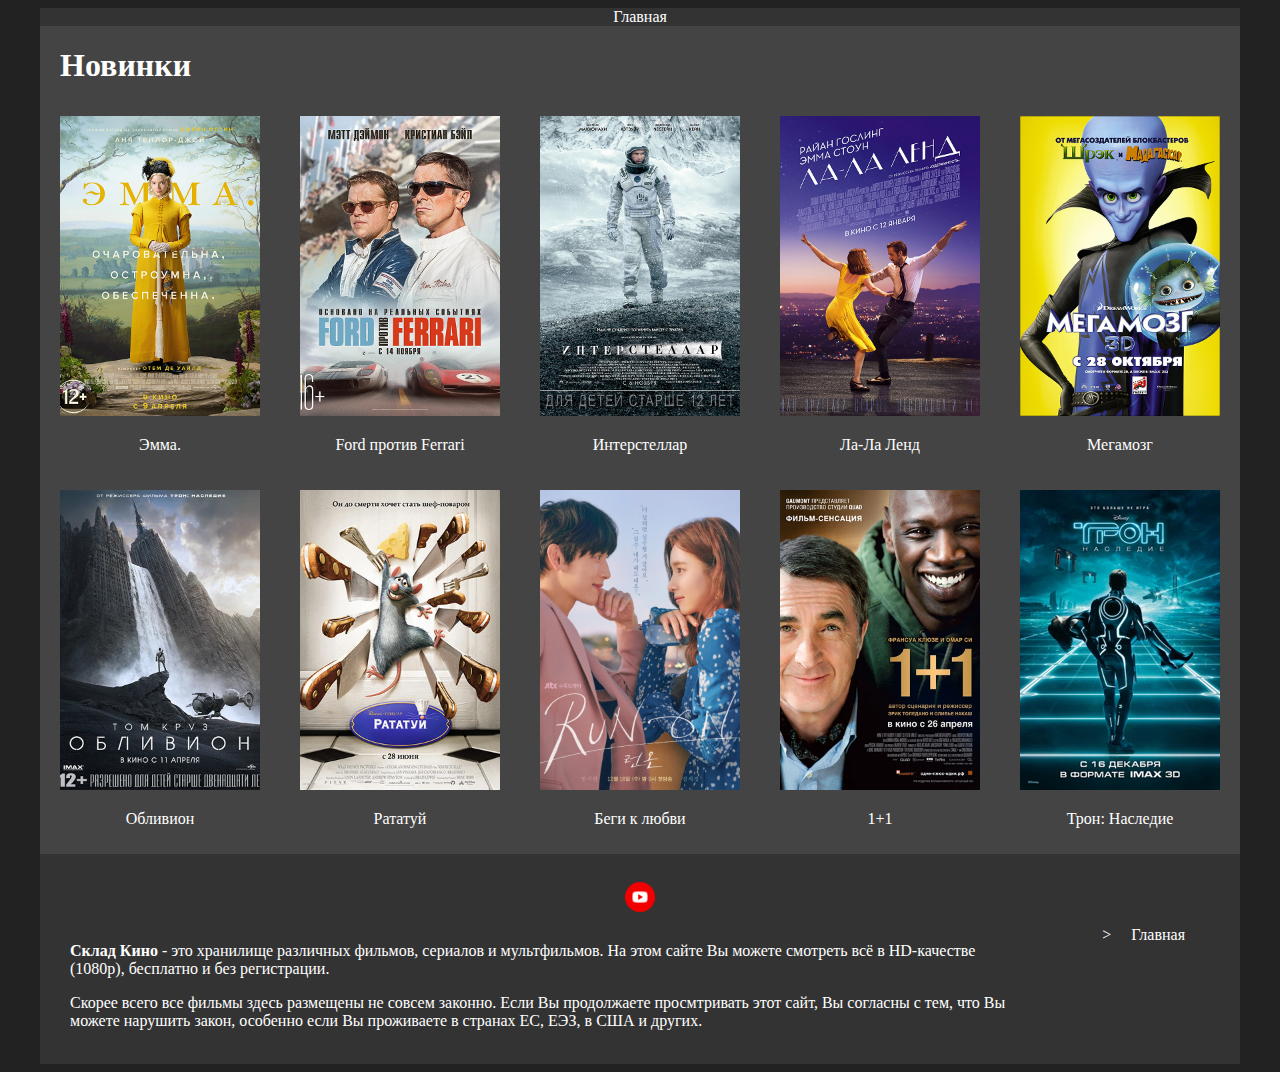
<file: index.html>
<!DOCTYPE html>
<html lang="ru">
    <head>
        <meta charset="UTF-8">
        <link href="styles.css" rel="stylesheet">
        <title>Склад Кино | Новинки</title>
    </head>
    <body>
        <div class="container">
            <header>
                <nav>
                    <ul>
                        <il><a href="index.html">Главная</a></il>
                    </ul>
                </nav>
            </header>
            <main>
                <h1 class="main-h1">Новинки</h1>
                <section class="listing">
                    <div class="movie">
                        <a href="movies/emma_2020.html"><img src="posters/emma_2020.png" alt="Эмма. (2020)"><br><p>Эмма.</p></a>
                    </div>
                    <div class="movie">
                        <a href="movies/ford_v_ferrari_2019.html"><img src="posters/ford_v_ferrari_2019.png" alt="Ford против Ferrari (2019)"><br><p>Ford против Ferrari</p></a>
                    </div>
                    <div class="movie">
                        <a href="movies/interstellar_2014.html"><img src="posters/interstellar_2014.png" alt="Интерстеллар (2014)"><br><p>Интерстеллар</p></a>
                    </div>
                    <div class="movie">
                        <a href="movies/la_la_land_2016.html"><img src="posters/la_la_land_2016.png" alt="Ла-Ла Ленд (2016)"><br><p>Ла-Ла Ленд</p></a>
                    </div>
                    <div class="movie">
                        <a href="cartoons/megamind_2010.html"><img src="posters/megamind_2010.png" alt="Мегамозг (2019)"><br><p>Мегамозг</p></a>
                    </div>
                    <div class="movie">
                        <a href="movies/oblivion_2013.html"><img src="posters/oblivion_2013.png" alt="Обливион (2013)"><br><p>Обливион</p></a>
                    </div>
                    <div class="movie">
                        <a href="cartoons/ratatouille_2007.html"><img src="posters/ratatouille_2007.png" alt="Рататуй (2007)"><br><p>Рататуй</p></a>
                    </div>
                    <div class="movie">
                        <a href="series/run_on_2020.html"><img src="posters/run_on_2020.png" alt="Беги к любви (2020)"><br><p>Беги к любви</p></a>
                    </div>
                    <div class="movie">
                        <a href="movies/the_intouchables_2011.html"><img src="posters/intouchables_2011.png" alt="1+1 (2011)"><br><p>1+1</p></a>
                    </div>
                    <div class="movie">
                        <a href="movies/tron_legacy_2010.html"><img src="posters/tron_legacy_2010.png" alt="Трон: Наследие (2010)"><br><p>Трон: Наследие</p></a>
                    </div>
                </section>
            </main>
            <footer>
                <br>
                <section class="icons">
                    <div class="img-icon">
                        <a href="https://www.youtube.com/watch?v=GtL1huin9EE&ab_channel=CSAAInsuranceGroup%2CaAAAInsurer">
                            <img src="icons/youtube.png">
                        </a>
                    </div>
                </section>
                <div class="sidebar-container">
                    <div class="description">
                        <p><b>Склад Кино</b> - это хранилище различных фильмов, сериалов и мультфильмов. На этом сайте Вы можете смотреть всё в HD-качестве (1080p), бесплатно и без 
                            регистрации.</p>
                            <p>Скорее всего все фильмы здесь размещены не совсем законно. Если Вы продолжаете просмтривать этот сайт, Вы согласны с тем, что Вы можете нарушить закон,
                            особенно если Вы проживаете в странах ЕС, ЕЭЗ, в США и других.
                            <!--storage of the variety of different movies, series and cartoons. 
                            Here you can watch online almost everything you'll find in HD (1080p), free and without 
                            creating an account. All files were posted here illegal. If you continue visiting this 
                            resource, you understand that there may be some laws you break. This is expecially important 
                            for EU- and USA-citizens and for citizens from some other countries too.--></p>
                    </div>
                    <div class="sidebar">
                        <nav>
                            <ul>
                                <li><a href="index.html">Главная</a></li>
                            </ul>
                        </nav>
                    </div>
                </div>
                <br>
            </footer>
        </div>
    </body>
</html>
</file>
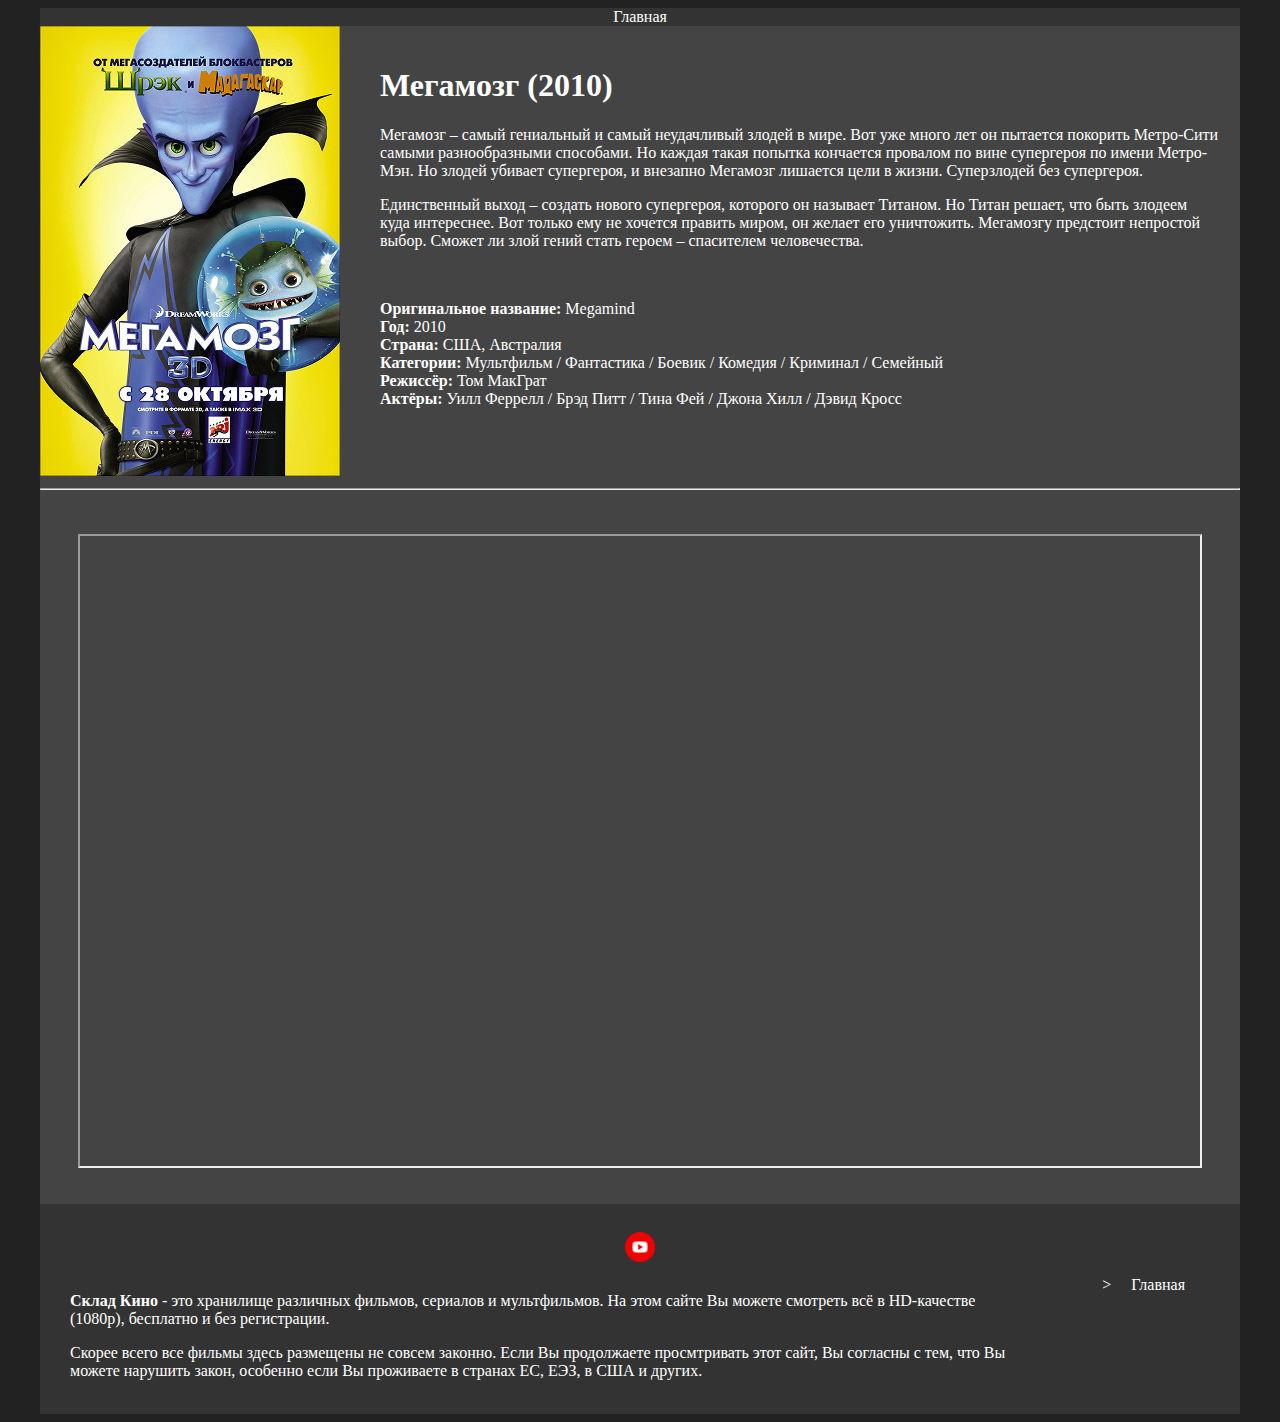
<file: cartoons/megamind_2010.html>
<!DOCTYPE html>
<html lang="ru">
    <head>
        <meta charset="UTF-8">
        <link href="../styles.css" rel="stylesheet">
        <title>Мегамозг - Смотреть онлайн</title>
    </head>
    <body>
        <div class="container">
            <header>
                <nav>
                    <ul>
                        <il><a href="../index.html">Главная</a></il>
                    </ul>
                </nav>
                </header>
            <main>
                <section class="movie-info">
                    <div class="movie-poster">
                        <img src="../posters/megamind_2010.png">
                    </div>
                    <div class="movie-text">
                        <h1>Мегамозг (2010)</h1>
                        <p>Мегамозг – самый гениальный и самый неудачливый злодей в мире. Вот уже много лет он пытается покорить Метро-Сити самыми разнообразными способами. Но каждая такая 
                            попытка кончается провалом по вине супергероя по имени Метро-Мэн. Но злодей убивает супергероя, и внезапно Мегамозг лишается цели в жизни. Суперзлодей без 
                            супергероя.</p>
                        <p>Единственный выход – создать нового супергероя, которого он называет Титаном. Но Титан решает, что быть злодеем куда интереснее. Вот только ему не хочется править 
                            миром, он желает его уничтожить. Мегамозгу предстоит непростой выбор. Сможет ли злой гений стать героем – спасителем человечества.</p>
                        <br>
                        <ul>
                            <li><b>Оригинальное название:</b> Megamind</li>
                            <li><b>Год:</b> 2010</li>
                            <li><b>Страна:</b> США, Австралия</li>
                            <li><b>Категории:</b> Мультфильм / Фантастика / Боевик / Комедия / Криминал / Семейный</li>
                            <li><b>Режиссёр:</b> Том МакГрат</li>
                            <li><b>Актёры:</b> Уилл Феррелл / Брэд Питт / Тина Фей / Джона Хилл / Дэвид Кросс</li>
                        </ul>
                    </div>
                </section>
                <hr><br><br>
                <div class="movie-player">
                    <iframe src="https://api.embess.ws/embed/movie/1939" allowfullscreen></iframe>
                </div>
                <br><br>
            </main>
            <footer>
                <br>
                <section class="icons">
                    <div class="img-icon">
                        <a href="https://www.youtube.com/watch?v=GtL1huin9EE&ab_channel=CSAAInsuranceGroup%2CaAAAInsurer">
                            <img src="../icons/youtube.png"></a>
                    </div>
                </section>
                <div class="sidebar-container">
                    <div class="description">
                        <p><b>Склад Кино</b> - это хранилище различных фильмов, сериалов и мультфильмов. На этом сайте Вы можете смотреть всё в HD-качестве (1080p), бесплатно и без 
                            регистрации.</p>
                        <p>Скорее всего все фильмы здесь размещены не совсем законно. Если Вы продолжаете просмтривать этот сайт, Вы согласны с тем, что Вы можете нарушить закон, особенно если 
                            Вы проживаете в странах ЕС, ЕЭЗ, в США и других.</p>
                    </div>
                    <div class="sidebar">
                        <nav>
                            <ul>
                                <li><a href="../index.html">Главная</a></li>
                            </ul>
                        </nav>
                    </div>
                </div>
                <br>
            </footer>
        </div>
    </body>
</html>
</file>
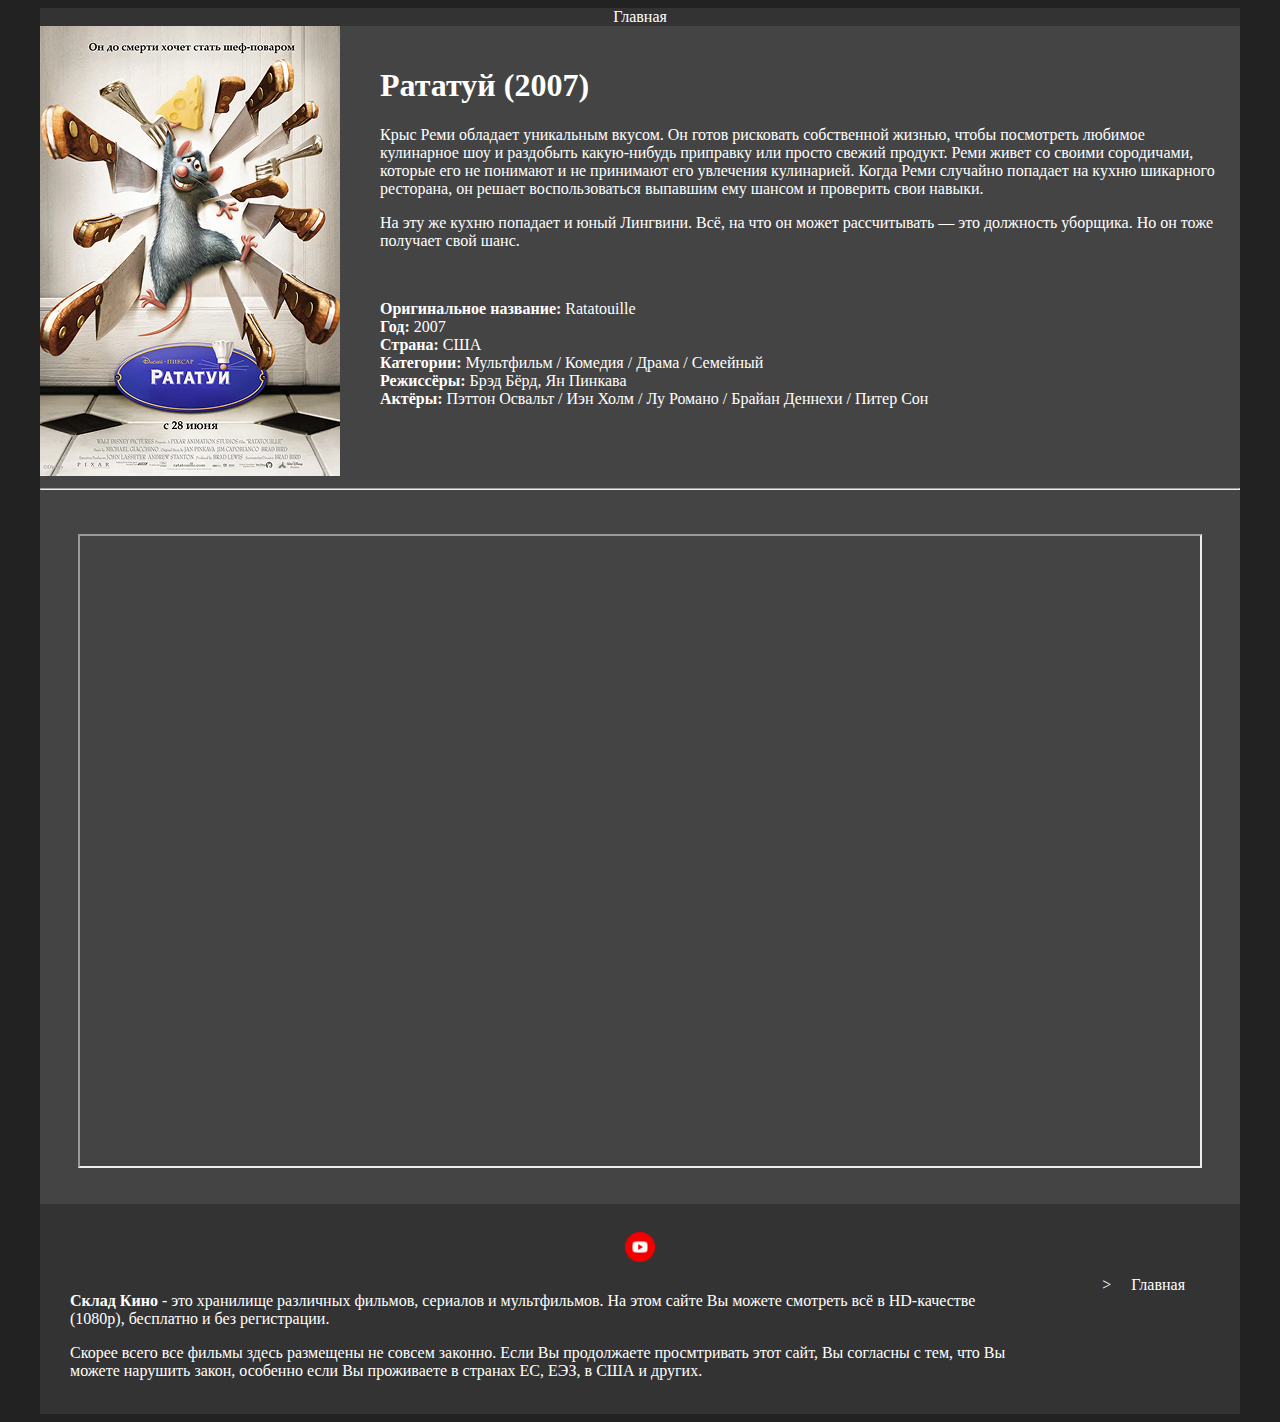
<file: cartoons/ratatouille_2007.html>
<!DOCTYPE html>
<html lang="ru">
    <head>
        <meta charset="UTF-8">
        <link href="../styles.css" rel="stylesheet">
        <title>Рататуй - Смотреть онлайн</title>
    </head>
    <body>
        <div class="container">
            <header>
                <nav>
                    <ul>
                        <il><a href="../index.html">Главная</a></il>
                    </ul>
                </nav>
                </header>
            <main>
                <section class="movie-info">
                    <div class="movie-poster">
                        <img src="../posters/ratatouille_2007.png">
                    </div>
                    <div class="movie-text">
                        <h1>Рататуй (2007)</h1>
                        <p>Крыс Реми обладает уникальным вкусом. Он готов рисковать собственной жизнью, чтобы посмотреть любимое кулинарное шоу и раздобыть какую-нибудь приправку или просто 
                            свежий продукт. Реми живет со своими сородичами, которые его не понимают и не принимают его увлечения кулинарией. Когда Реми случайно попадает на кухню шикарного 
                            ресторана, он решает воспользоваться выпавшим ему шансом и проверить свои навыки.</p>
                        <p>На эту же кухню попадает и юный Лингвини. Всё, на что он может рассчитывать — это должность уборщика. Но он тоже получает свой шанс.</p>
                        <br>
                        <ul>
                            <li><b>Оригинальное название:</b> Ratatouille</li>
                            <li><b>Год:</b> 2007</li>
                            <li><b>Страна:</b> США</li>
                            <li><b>Категории:</b> Мультфильм / Комедия / Драма / Семейный</li>
                            <li><b>Режиссёры:</b> Брэд Бёрд, Ян Пинкава</li>
                            <li><b>Актёры:</b> Пэттон Освальт / Иэн Холм / Лу Романо / Брайан Деннехи / Питер Сон</li>
                        </ul>
                    </div>
                </section>
                <hr><br><br>
                <div class="movie-player">
                    <iframe src="https://api.embess.ws/embed/movie/493" allowfullscreen></iframe>
                </div>
                <br><br>
            </main>
            <footer>
                <br>
                <section class="icons">
                    <div class="img-icon">
                        <a href="https://www.youtube.com/watch?v=GtL1huin9EE&ab_channel=CSAAInsuranceGroup%2CaAAAInsurer">
                            <img src="../icons/youtube.png"></a>
                    </div>
                </section>
                <div class="sidebar-container">
                    <div class="description">
                        <p><b>Склад Кино</b> - это хранилище различных фильмов, сериалов и мультфильмов. На этом сайте Вы можете смотреть всё в HD-качестве (1080p), бесплатно и без 
                            регистрации.</p>
                        <p>Скорее всего все фильмы здесь размещены не совсем законно. Если Вы продолжаете просмтривать этот сайт, Вы согласны с тем, что Вы можете нарушить закон, особенно если 
                            Вы проживаете в странах ЕС, ЕЭЗ, в США и других.</p>
                    </div>
                    <div class="sidebar">
                        <nav>
                            <ul>
                                <li><a href="../index.html">Главная</a></li>
                            </ul>
                        </nav>
                    </div>
                </div>
                <br>
            </footer>
        </div>
    </body>
</html>
</file>
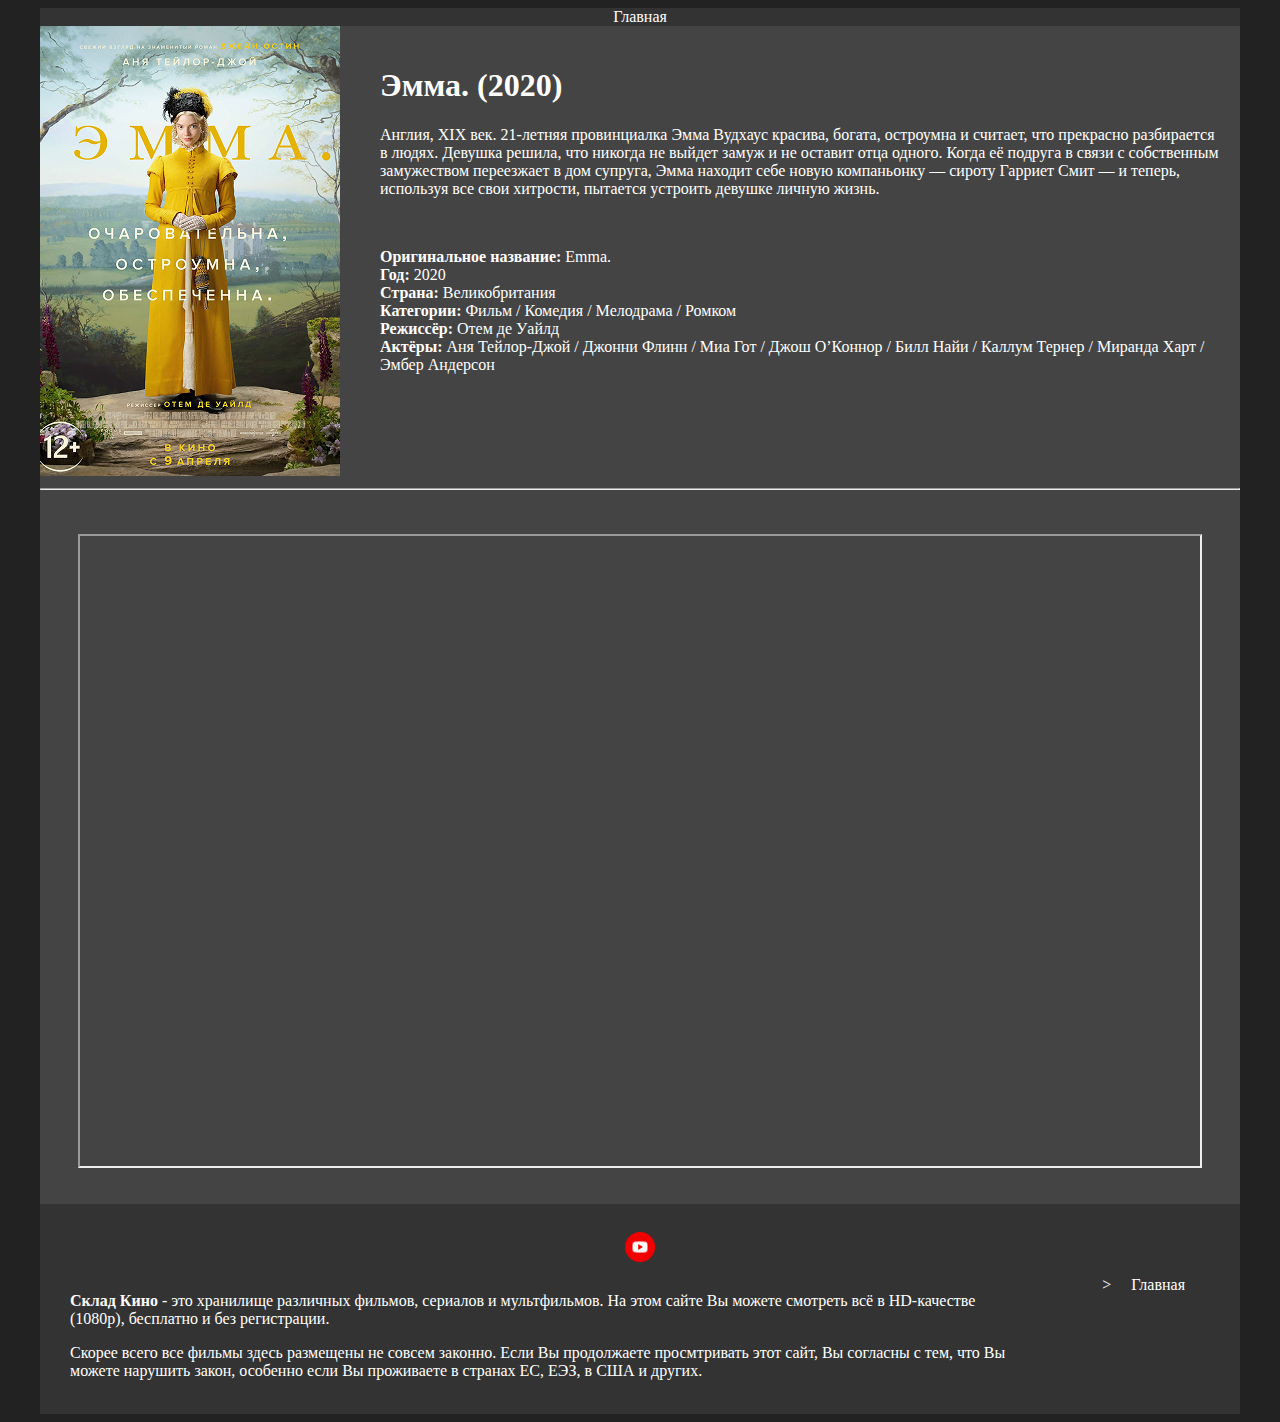
<file: movies/emma_2020.html>
<!DOCTYPE html>
<html lang="ru">
    <head>
        <meta charset="UTF-8">
        <link href="../styles.css" rel="stylesheet">
        <title>Эмма. - Смотреть онлайн</title>
    </head>
    <body>
        <div class="container">
            <header>
                <nav>
                    <ul>
                        <il><a href="../index.html">Главная</a></il>
                    </ul>
                </nav>
                </header>
            <main>
                <section class="movie-info">
                    <div class="movie-poster">
                        <img src="../posters/emma_2020.png">
                    </div>
                    <div class="movie-text">
                        <h1>Эмма. (2020)</h1>
                        <p>Англия, XIX век. 21-летняя провинциалка Эмма Вудхаус красива, богата, остроумна и считает, что прекрасно разбирается в людях. Девушка решила, что никогда не выйдет 
                            замуж и не оставит отца одного. Когда её подруга в связи с собственным замужеством переезжает в дом супруга, Эмма находит себе новую компаньонку — сироту Гарриет 
                            Смит — и теперь, используя все свои хитрости, пытается устроить девушке личную жизнь.</p>
                        <br>
                        <ul>
                            <li><b>Оригинальное название:</b> Emma.</li>
                            <li><b>Год:</b> 2020</li>
                            <li><b>Страна:</b> Великобритания</li>
                            <li><b>Категории:</b> Фильм / Комедия / Мелодрама / Ромком</li>
                            <li><b>Режиссёр:</b> Отем де Уайлд</li>
                            <li><b>Актёры:</b> Аня Тейлор-Джой / Джонни Флинн / Миа Гот / Джош О’Коннор / Билл Найи / Каллум Тернер / Миранда Харт / Эмбер Андерсон</li>
                        </ul>
                    </div>
                </section>
                <hr><br><br>
                <div class="movie-player">
                    <iframe src="https://api.embess.ws/embed/movie/15506" allowfullscreen></iframe>
                </div>
                <br><br>
            </main>
            <footer>
                <br>
                <section class="icons">
                    <div class="img-icon">
                        <a href="https://www.youtube.com/watch?v=GtL1huin9EE&ab_channel=CSAAInsuranceGroup%2CaAAAInsurer">
                            <img src="../icons/youtube.png"></a>
                    </div>
                </section>
                <div class="sidebar-container">
                    <div class="description">
                        <p><b>Склад Кино</b> - это хранилище различных фильмов, сериалов и мультфильмов. На этом сайте Вы можете смотреть всё в HD-качестве (1080p), бесплатно и без 
                            регистрации.</p>
                        <p>Скорее всего все фильмы здесь размещены не совсем законно. Если Вы продолжаете просмтривать этот сайт, Вы согласны с тем, что Вы можете нарушить закон, особенно если 
                            Вы проживаете в странах ЕС, ЕЭЗ, в США и других.</p>
                    </div>
                    <div class="sidebar">
                        <nav>
                            <ul>
                                <li><a href="../index.html">Главная</a></li>
                            </ul>
                        </nav>
                    </div>
                </div>
                <br>
            </footer>
        </div>
    </body>
</html>
</file>
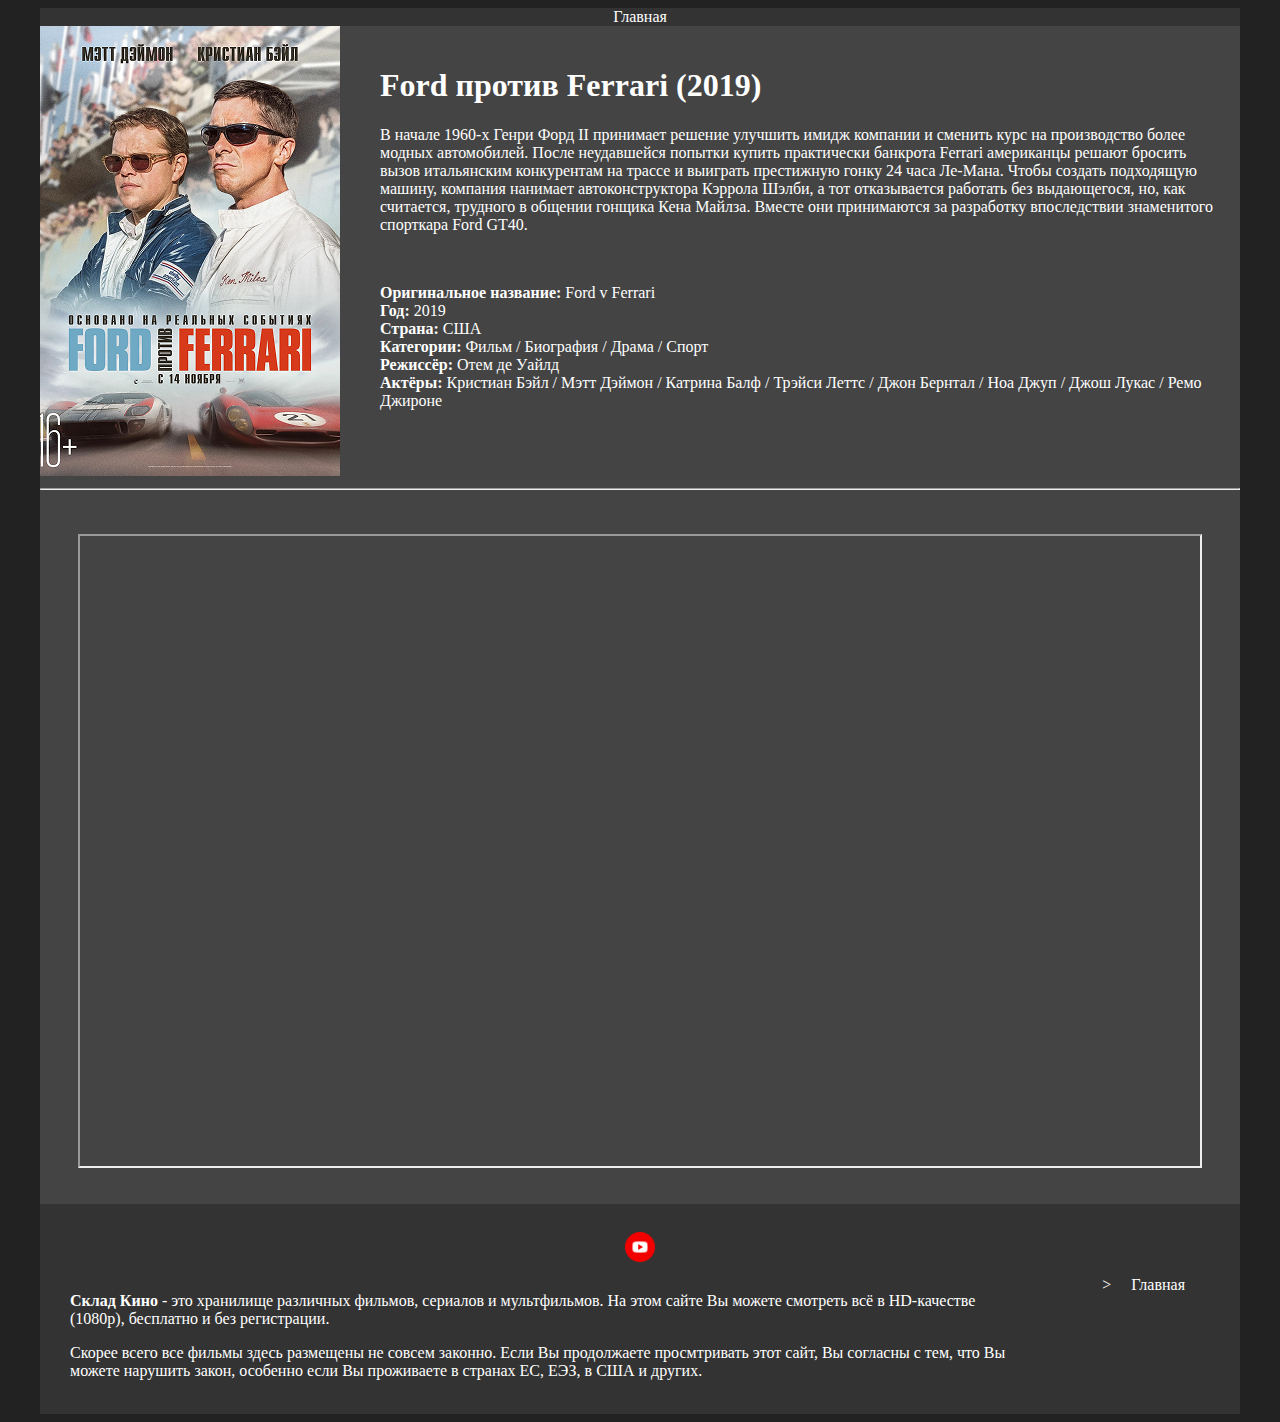
<file: movies/ford_v_ferrari_2019.html>
<!DOCTYPE html>
<html lang="ru">
    <head>
        <meta charset="UTF-8">
        <link href="../styles.css" rel="stylesheet">
        <title>Ford против Ferrari - Смотреть онлайн</title>
    </head>
    <body>
        <div class="container">
            <header>
                <nav>
                    <ul>
                        <il><a href="../index.html">Главная</a></il>
                    </ul>
                </nav>
                </header>
            <main>
                <section class="movie-info">
                    <div class="movie-poster">
                        <img src="../posters/ford_v_ferrari_2019.png">
                    </div>
                    <div class="movie-text">
                        <h1>Ford против Ferrari (2019)</h1>
                        <p>В начале 1960-х Генри Форд II принимает решение улучшить имидж компании и сменить курс на производство более модных автомобилей. После неудавшейся попытки купить 
                            практически банкрота Ferrari американцы решают бросить вызов итальянским конкурентам на трассе и выиграть престижную гонку 24 часа Ле-Мана. Чтобы создать подходящую 
                            машину, компания нанимает автоконструктора Кэррола Шэлби, а тот отказывается работать без выдающегося, но, как считается, трудного в общении гонщика Кена Майлза. 
                            Вместе они принимаются за разработку впоследствии знаменитого спорткара Ford GT40.</p>
                        <br>
                        <ul>
                            <li><b>Оригинальное название:</b> Ford v Ferrari</li>
                            <li><b>Год:</b> 2019</li>
                            <li><b>Страна:</b> США</li>
                            <li><b>Категории:</b> Фильм / Биография / Драма / Спорт</li>
                            <li><b>Режиссёр:</b> Отем де Уайлд</li>
                            <li><b>Актёры:</b> Кристиан Бэйл / Мэтт Дэймон / Катрина Балф / Трэйси Леттс / Джон Бернтал / Ноа Джуп / Джош Лукас / Ремо Джироне</li>
                        </ul>
                    </div>
                </section>
                <hr><br><br>
                <div class="movie-player">
                    <iframe src="https://api.embess.ws/embed/movie/9294" allowfullscreen></iframe>
                </div>
                <br><br>
            </main>
            <footer>
                <br>
                <section class="icons">
                    <div class="img-icon">
                        <a href="https://www.youtube.com/watch?v=GtL1huin9EE&ab_channel=CSAAInsuranceGroup%2CaAAAInsurer">
                            <img src="../icons/youtube.png"></a>
                    </div>
                </section>
                <div class="sidebar-container">
                    <div class="description">
                        <p><b>Склад Кино</b> - это хранилище различных фильмов, сериалов и мультфильмов. На этом сайте Вы можете смотреть всё в HD-качестве (1080p), бесплатно и без 
                            регистрации.</p>
                        <p>Скорее всего все фильмы здесь размещены не совсем законно. Если Вы продолжаете просмтривать этот сайт, Вы согласны с тем, что Вы можете нарушить закон, особенно если 
                            Вы проживаете в странах ЕС, ЕЭЗ, в США и других.</p>
                    </div>
                    <div class="sidebar">
                        <nav>
                            <ul>
                                <li><a href="../index.html">Главная</a></li>
                            </ul>
                        </nav>
                    </div>
                </div>
                <br>
            </footer>
        </div>
    </body>
</html>
</file>
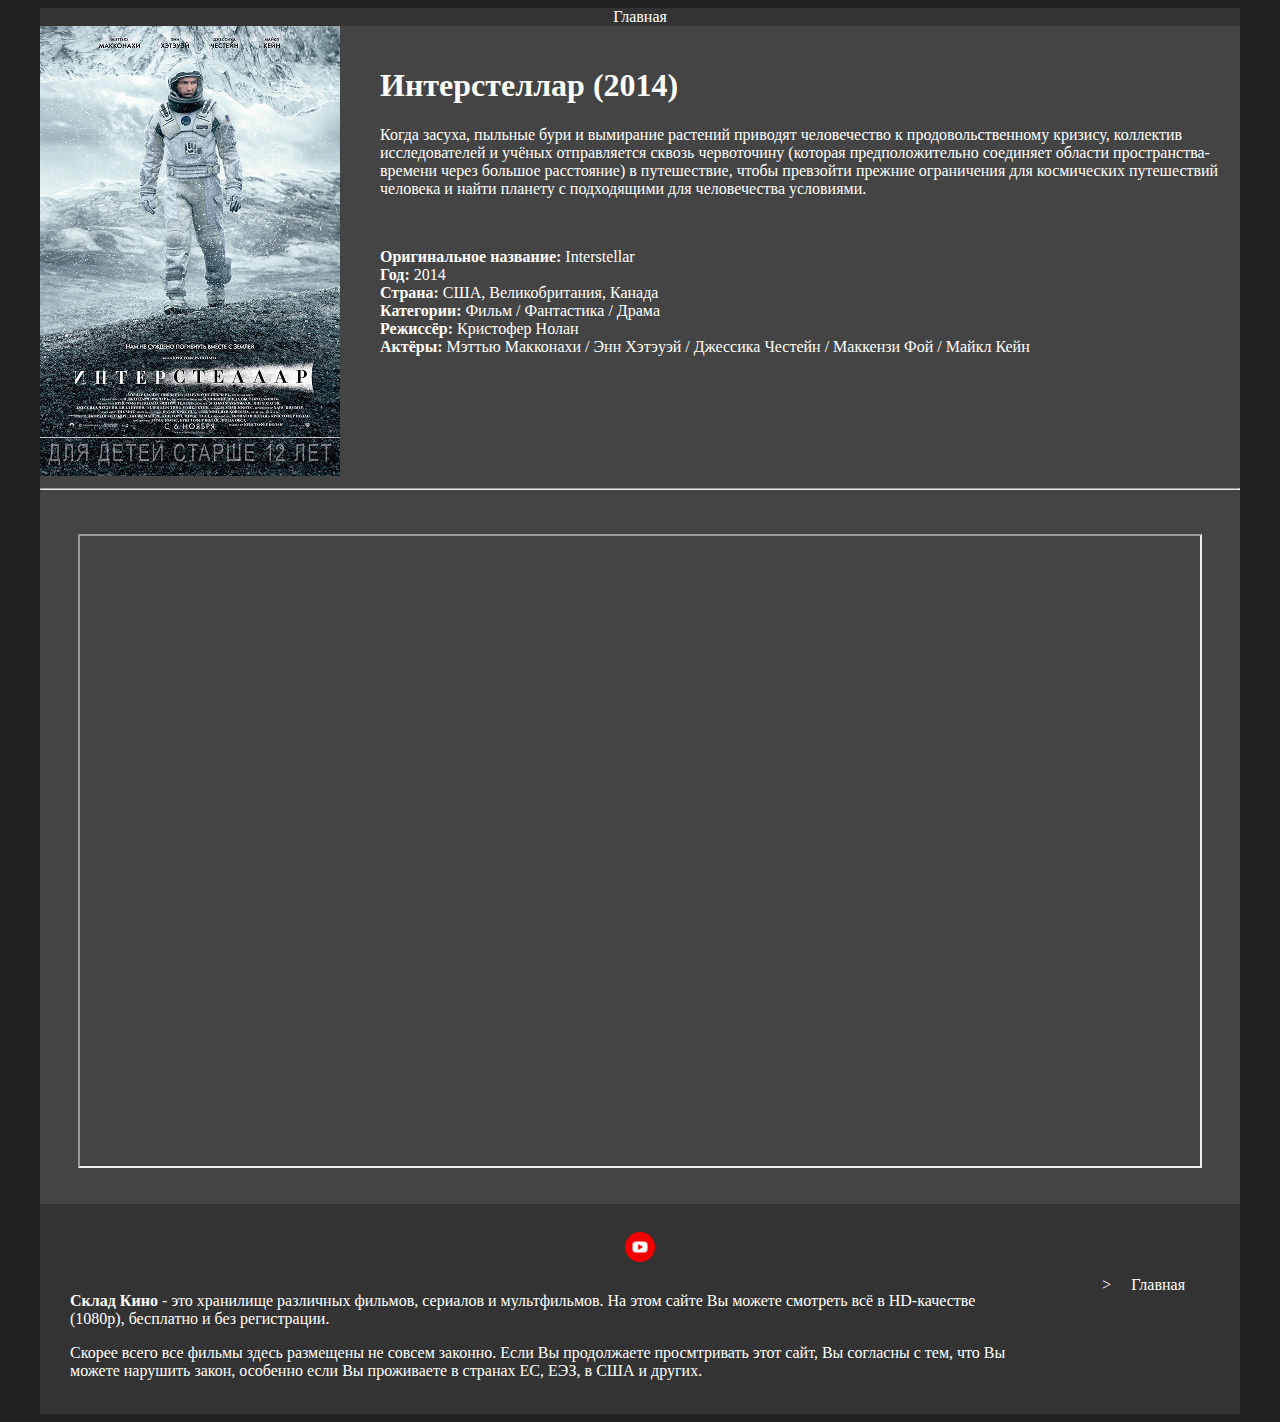
<file: movies/interstellar_2014.html>
<!DOCTYPE html>
<html lang="ru">
    <head>
        <meta charset="UTF-8">
        <link href="../styles.css" rel="stylesheet">
        <title>Интерстеллар - Смотреть онлайн</title>
    </head>
    <body>
        <div class="container">
            <header>
                <nav>
                    <ul>
                        <il><a href="../index.html">Главная</a></il>
                    </ul>
                </nav>
                </header>
            <main>
                <section class="movie-info">
                    <div class="movie-poster">
                        <img src="../posters/interstellar_2014.png">
                    </div>
                    <div class="movie-text">
                        <h1>Интерстеллар (2014)</h1>
                        <p>Когда засуха, пыльные бури и вымирание растений приводят человечество к продовольственному кризису, коллектив исследователей и учёных отправляется сквозь червоточину 
                            (которая предположительно соединяет области пространства-времени через большое расстояние) в путешествие, чтобы превзойти прежние ограничения для космических 
                            путешествий человека и найти планету с подходящими для человечества условиями.</p>
                        <br>
                        <ul>
                            <li><b>Оригинальное название:</b> Interstellar</li>
                            <li><b>Год:</b> 2014</li>
                            <li><b>Страна:</b> США, Великобритания, Канада</li>
                            <li><b>Категории:</b> Фильм / Фантастика / Драма</li>
                            <li><b>Режиссёр:</b> Кристофер Нолан</li>
                            <li><b>Актёры:</b> Мэттью Макконахи / Энн Хэтэуэй / Джессика Честейн / Маккензи Фой / Майкл Кейн</li>
                        </ul>
                    </div>
                </section>
                <hr><br><br>
                <div class="movie-player">
                    <iframe src="https://api.embess.ws/embed/movie/180" allowfullscreen></iframe>
                </div>
                <br><br>
            </main>
            <footer>
                <br>
                <section class="icons">
                    <div class="img-icon">
                        <a href="https://www.youtube.com/watch?v=GtL1huin9EE&ab_channel=CSAAInsuranceGroup%2CaAAAInsurer">
                            <img src="../icons/youtube.png"></a>
                    </div>
                </section>
                <div class="sidebar-container">
                    <div class="description">
                        <p><b>Склад Кино</b> - это хранилище различных фильмов, сериалов и мультфильмов. На этом сайте Вы можете смотреть всё в HD-качестве (1080p), бесплатно и без 
                            регистрации.</p>
                        <p>Скорее всего все фильмы здесь размещены не совсем законно. Если Вы продолжаете просмтривать этот сайт, Вы согласны с тем, что Вы можете нарушить закон, особенно если 
                            Вы проживаете в странах ЕС, ЕЭЗ, в США и других.</p>
                    </div>
                    <div class="sidebar">
                        <nav>
                            <ul>
                                <li><a href="../index.html">Главная</a></li>
                            </ul>
                        </nav>
                    </div>
                </div>
                <br>
            </footer>
        </div>
    </body>
</html>
</file>
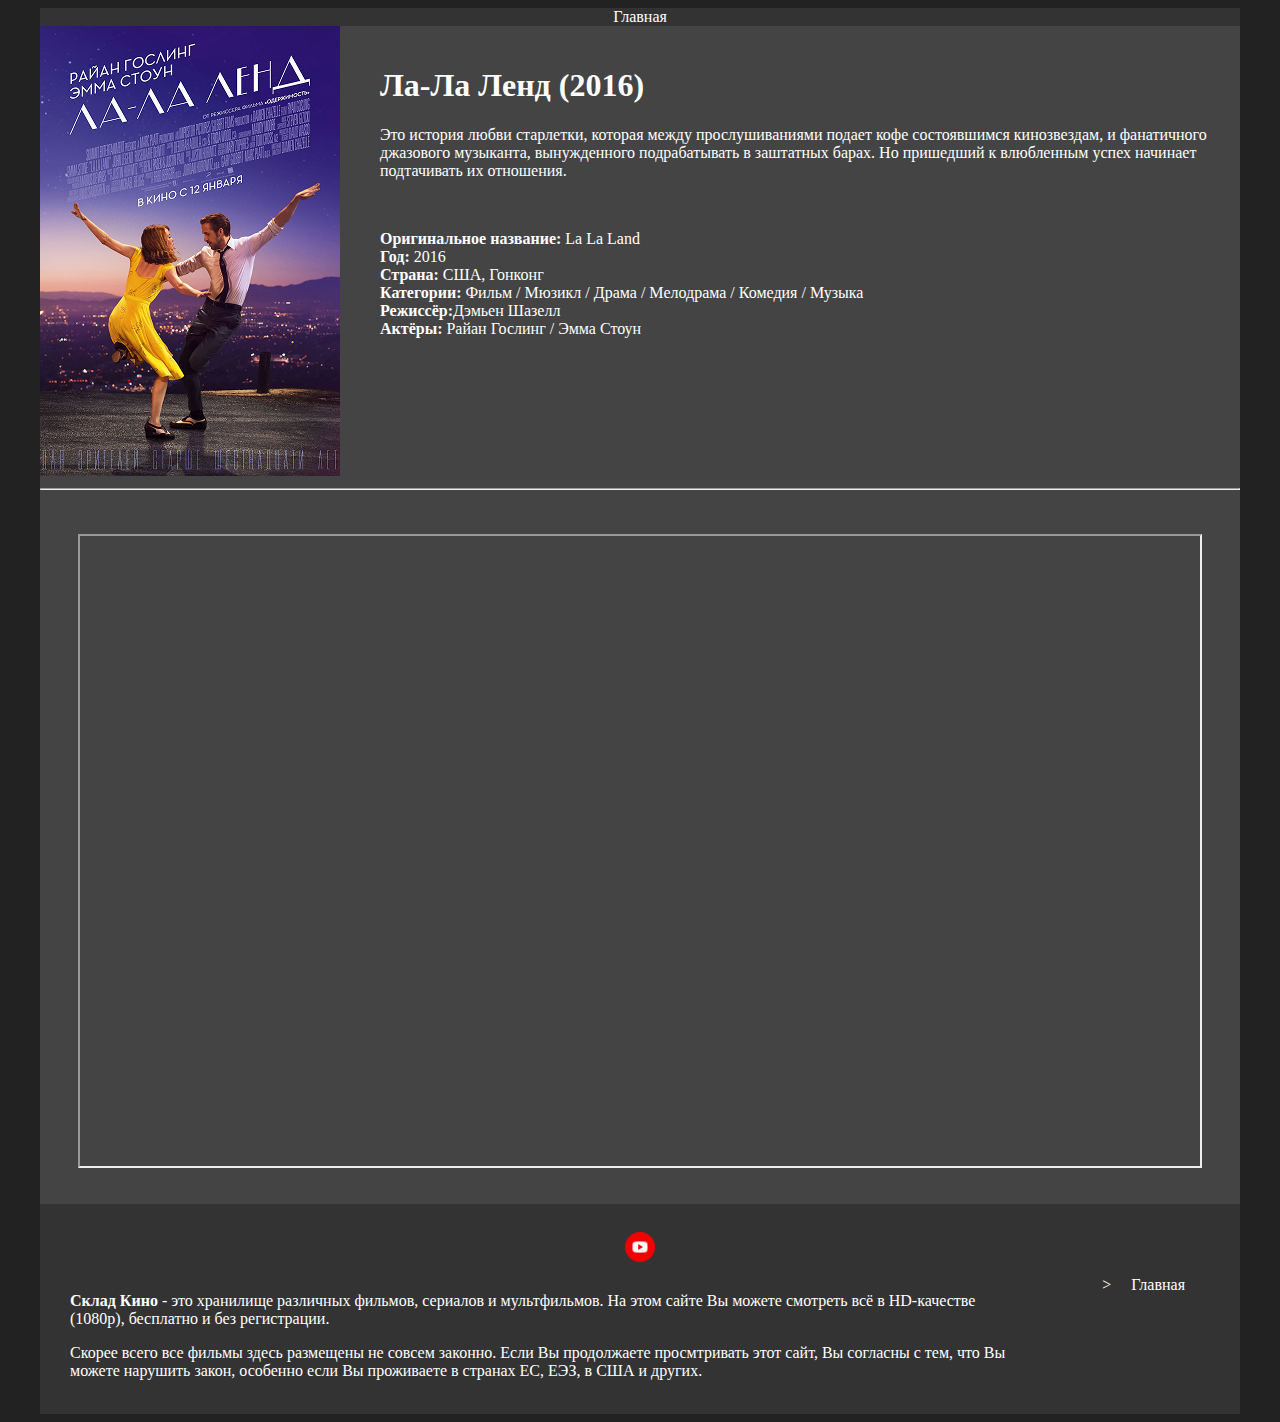
<file: movies/la_la_land_2016.html>
<!DOCTYPE html>
<html lang="ru">
    <head>
        <meta charset="UTF-8">
        <link href="../styles.css" rel="stylesheet">
        <title>Ла-Ла Ленд - Смотреть онлайн</title>
    </head>
    <body>
        <div class="container">
            <header>
                <nav>
                    <ul>
                        <il><a href="../index.html">Главная</a></il>
                    </ul>
                </nav>
                </header>
            <main>
                <section class="movie-info">
                    <div class="movie-poster">
                        <img src="../posters/la_la_land_2016.png">
                    </div>
                    <div class="movie-text">
                        <h1>Ла-Ла Ленд (2016)</h1>
                        <p>Это история любви старлетки, которая между прослушиваниями подает кофе состоявшимся кинозвездам, и фанатичного джазового музыканта, вынужденного подрабатывать в 
                            заштатных барах. Но пришедший к влюбленным успех начинает подтачивать их отношения.</p>
                        <br>
                        <ul>
                            <li><b>Оригинальное название:</b> La La Land</li>
                            <li><b>Год:</b> 2016</li>
                            <li><b>Страна:</b> США, Гонконг</li>
                            <li><b>Категории:</b> Фильм / Мюзикл / Драма / Мелодрама / Комедия / Музыка</li>
                            <li><b>Режиссёр:</b>Дэмьен Шазелл</li>
                            <li><b>Актёры:</b> Райан Гослинг / Эмма Стоун</li>
                        </ul>
                    </div>
                </section>
                <hr><br><br>
                <div class="movie-player">
                    <iframe src="https://fotpro135alto.com/movie/4b2b6d13fffb963d328d3cb0c57fbf19/iframe?d=kinogo.ec&p=
                    https://kinogo.ec/templates/Kinogo/images/poster-desk.jpg" allowfullscreen></iframe>
                </div>
                <br><br>
            </main>
            <footer>
                <br>
                <section class="icons">
                    <div class="img-icon">
                        <a href="https://www.youtube.com/watch?v=GtL1huin9EE&ab_channel=CSAAInsuranceGroup%2CaAAAInsurer">
                            <img src="../icons/youtube.png"></a>
                    </div>
                </section>
                <div class="sidebar-container">
                    <div class="description">
                        <p><b>Склад Кино</b> - это хранилище различных фильмов, сериалов и мультфильмов. На этом сайте Вы можете смотреть всё в HD-качестве (1080p), бесплатно и без 
                            регистрации.</p>
                        <p>Скорее всего все фильмы здесь размещены не совсем законно. Если Вы продолжаете просмтривать этот сайт, Вы согласны с тем, что Вы можете нарушить закон, особенно если 
                            Вы проживаете в странах ЕС, ЕЭЗ, в США и других.</p>
                    </div>
                    <div class="sidebar">
                        <nav>
                            <ul>
                                <li><a href="../index.html">Главная</a></li>
                            </ul>
                        </nav>
                    </div>
                </div>
                <br>
            </footer>
        </div>
    </body>
</html>
</file>
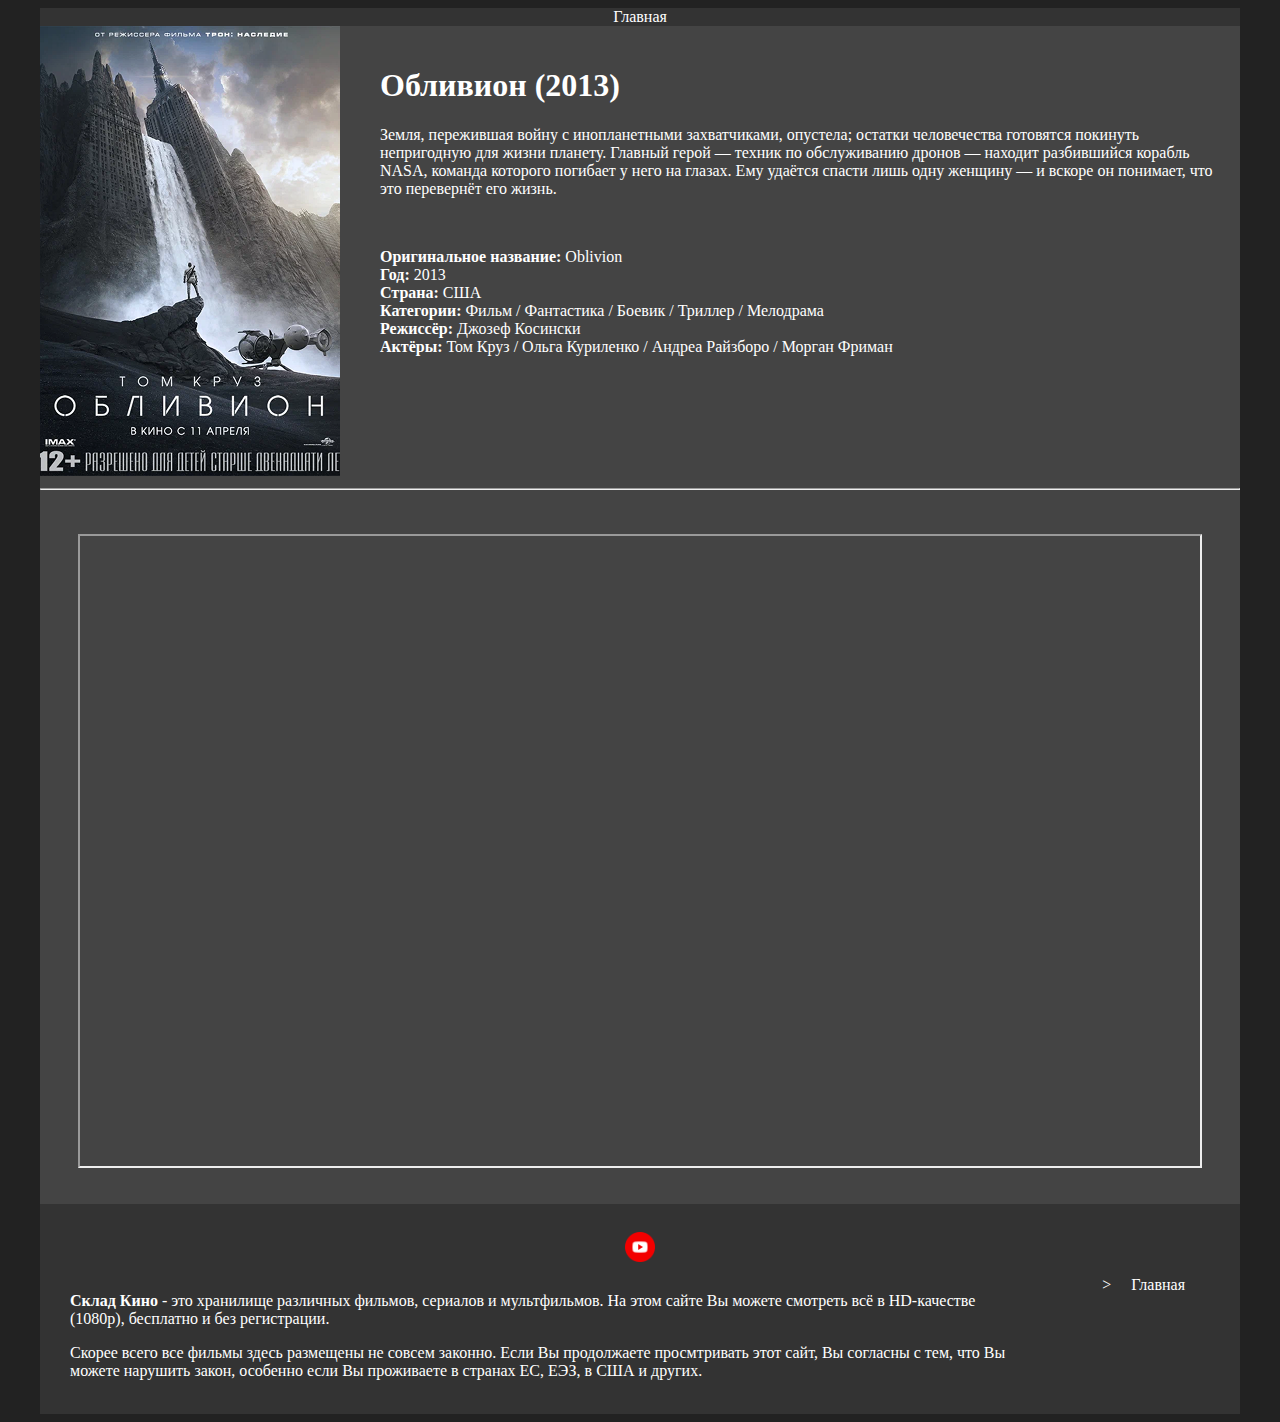
<file: movies/oblivion_2013.html>
<!DOCTYPE html>
<html lang="ru">
    <head>
        <meta charset="UTF-8">
        <link href="../styles.css" rel="stylesheet">
        <title>Обливион - Смотреть онлайн</title>
    </head>
    <body>
        <div class="container">
            <header>
                <nav>
                    <ul>
                        <il><a href="../index.html">Главная</a></il>
                    </ul>
                </nav>
                </header>
            <main>
                <section class="movie-info">
                    <div class="movie-poster">
                        <img src="../posters/oblivion_2013.png">
                    </div>
                    <div class="movie-text">
                        <h1>Обливион (2013)</h1>
                        <p>Земля, пережившая войну с инопланетными захватчиками, опустела; остатки человечества готовятся покинуть непригодную для жизни планету. Главный герой — техник по 
                            обслуживанию дронов — находит разбившийся корабль NASA, команда которого погибает у него на глазах. Ему удаётся спасти лишь одну женщину — и вскоре он понимает, что 
                            это перевернёт его жизнь.</p>
                        <br>
                        <ul>
                            <li><b>Оригинальное название:</b> Oblivion</li>
                            <li><b>Год:</b> 2013</li>
                            <li><b>Страна:</b> США</li>
                            <li><b>Категории:</b> Фильм / Фантастика / Боевик / Триллер / Мелодрама</li>
                            <li><b>Режиссёр:</b> Джозеф Косински</li>
                            <li><b>Актёры:</b> Том Круз / Ольга Куриленко / Андреа Райзборо / Морган Фриман</li>
                        </ul>
                    </div>
                </section>
                <hr><br><br>
                <div class="movie-player">
                    <iframe src="https://api.embess.ws/embed/movie/3667" allowfullscreen></iframe>
                </div>
                <br><br>
            </main>
            <footer>
                <br>
                <section class="icons">
                    <div class="img-icon">
                        <a href="https://www.youtube.com/watch?v=GtL1huin9EE&ab_channel=CSAAInsuranceGroup%2CaAAAInsurer">
                            <img src="../icons/youtube.png"></a>
                    </div>
                </section>
                <div class="sidebar-container">
                    <div class="description">
                        <p><b>Склад Кино</b> - это хранилище различных фильмов, сериалов и мультфильмов. На этом сайте Вы можете смотреть всё в HD-качестве (1080p), бесплатно и без 
                            регистрации.</p>
                        <p>Скорее всего все фильмы здесь размещены не совсем законно. Если Вы продолжаете просмтривать этот сайт, Вы согласны с тем, что Вы можете нарушить закон, особенно если 
                            Вы проживаете в странах ЕС, ЕЭЗ, в США и других.</p>
                    </div>
                    <div class="sidebar">
                        <nav>
                            <ul>
                                <li><a href="../index.html">Главная</a></li>
                            </ul>
                        </nav>
                    </div>
                </div>
                <br>
            </footer>
        </div>
    </body>
</html>
</file>
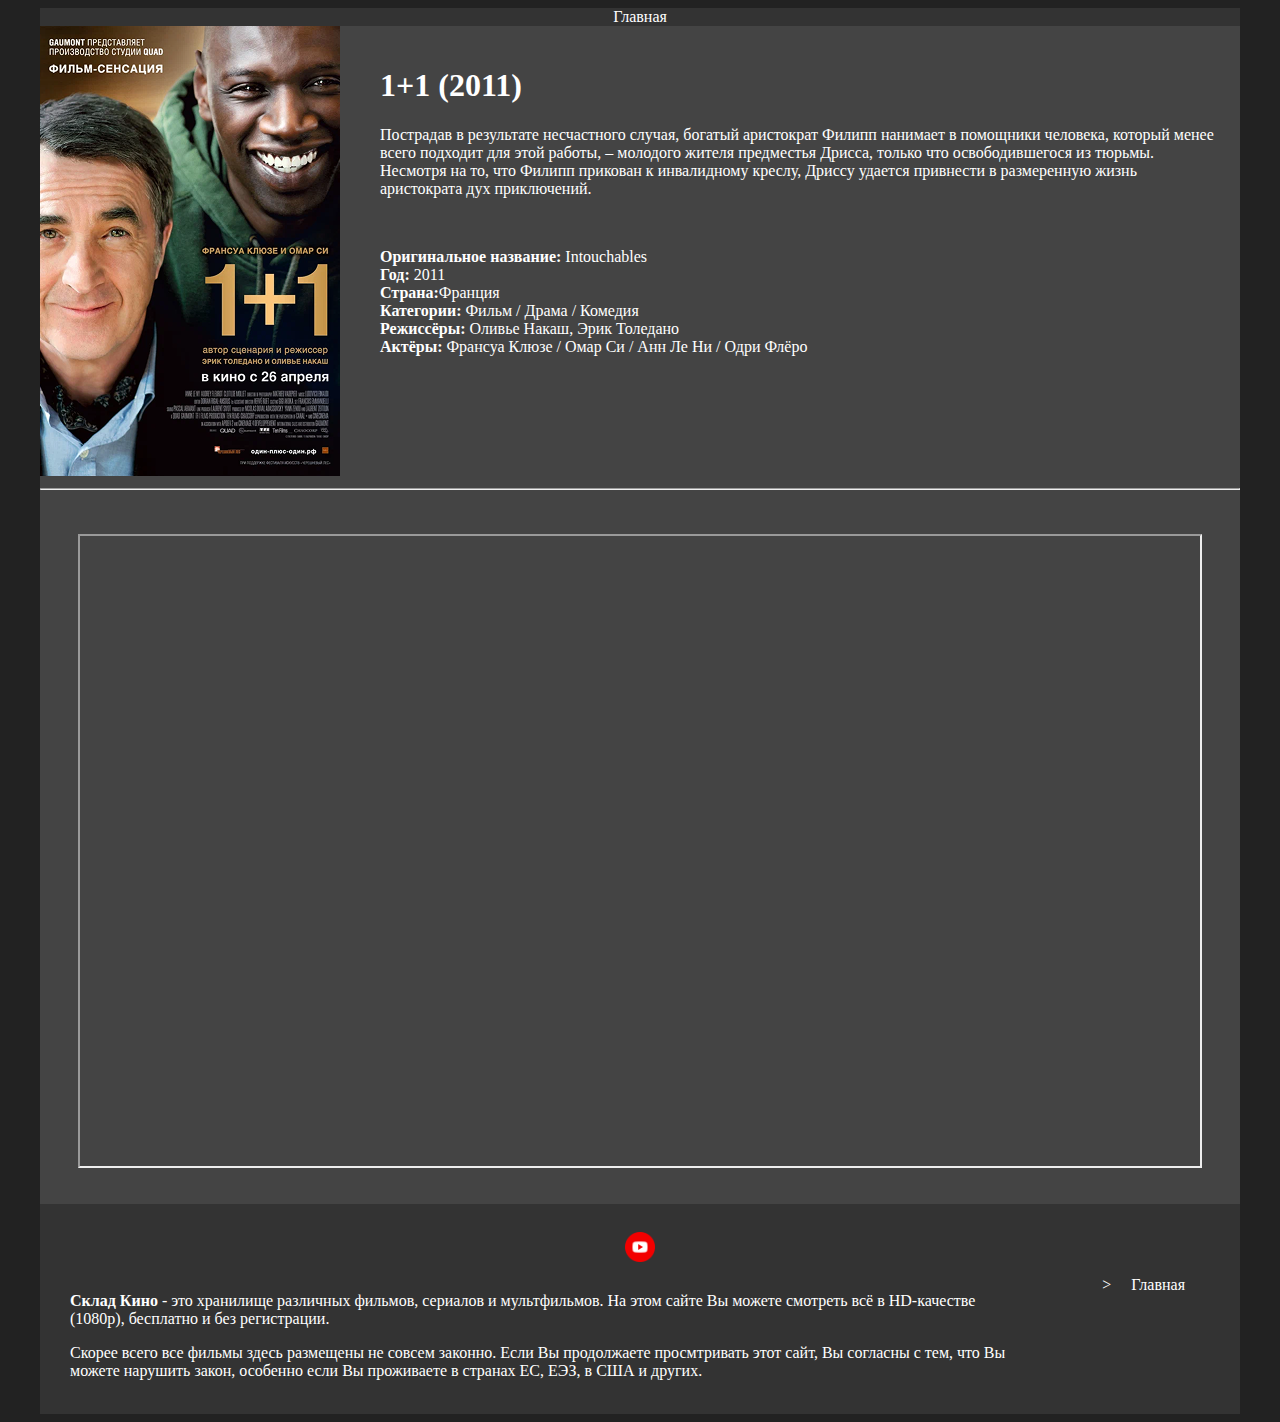
<file: movies/the_intouchables_2011.html>
<!DOCTYPE html>
<html lang="ru">
    <head>
        <meta charset="UTF-8">
        <link href="../styles.css" rel="stylesheet">
        <title>1+1 - Смотреть онлайн</title>
    </head>
    <body>
        <div class="container">
            <header>
                <nav>
                    <ul>
                        <il><a href="../index.html">Главная</a></il>
                    </ul>
                </nav>
                </header>
            <main>
                <section class="movie-info">
                    <div class="movie-poster">
                        <img src="../posters/intouchables_2011.png">
                    </div>
                    <div class="movie-text">
                        <h1>1+1 (2011)</h1>
                        <p>Пострадав в результате несчастного случая, богатый аристократ Филипп нанимает в помощники человека, который менее всего подходит для этой работы, – молодого жителя 
                            предместья Дрисса, только что освободившегося из тюрьмы. Несмотря на то, что Филипп прикован к инвалидному креслу, Дриссу удается привнести в размеренную жизнь 
                            аристократа дух приключений.</p>
                        <br>
                        <ul>
                            <li><b>Оригинальное название:</b> Intouchables</li>
                            <li><b>Год:</b> 2011</li>
                            <li><b>Страна:</b>Франция</li>
                            <li><b>Категории:</b> Фильм / Драма / Комедия</li>
                            <li><b>Режиссёры:</b> Оливье Накаш, Эрик Толедано</li>
                            <li><b>Актёры:</b> Франсуа Клюзе / Омар Си / Анн Ле Ни / Одри Флёро</li>
                        </ul>
                    </div>
                </section>
                <hr><br><br>
                <div class="movie-player">
                    <iframe src="https://api.embess.ws/embed/movie/166" allowfullscreen></iframe>
                </div>
                <br><br>
            </main>
            <footer>
                <br>
                <section class="icons">
                    <div class="img-icon">
                        <a href="https://www.youtube.com/watch?v=GtL1huin9EE&ab_channel=CSAAInsuranceGroup%2CaAAAInsurer">
                            <img src="../icons/youtube.png"></a>
                    </div>
                </section>
                <div class="sidebar-container">
                    <div class="description">
                        <p><b>Склад Кино</b> - это хранилище различных фильмов, сериалов и мультфильмов. На этом сайте Вы можете смотреть всё в HD-качестве (1080p), бесплатно и без 
                            регистрации.</p>
                        <p>Скорее всего все фильмы здесь размещены не совсем законно. Если Вы продолжаете просмтривать этот сайт, Вы согласны с тем, что Вы можете нарушить закон, особенно если 
                            Вы проживаете в странах ЕС, ЕЭЗ, в США и других.</p>
                    </div>
                    <div class="sidebar">
                        <nav>
                            <ul>
                                <li><a href="../index.html">Главная</a></li>
                            </ul>
                        </nav>
                    </div>
                </div>
                <br>
            </footer>
        </div>
    </body>
</html>
</file>
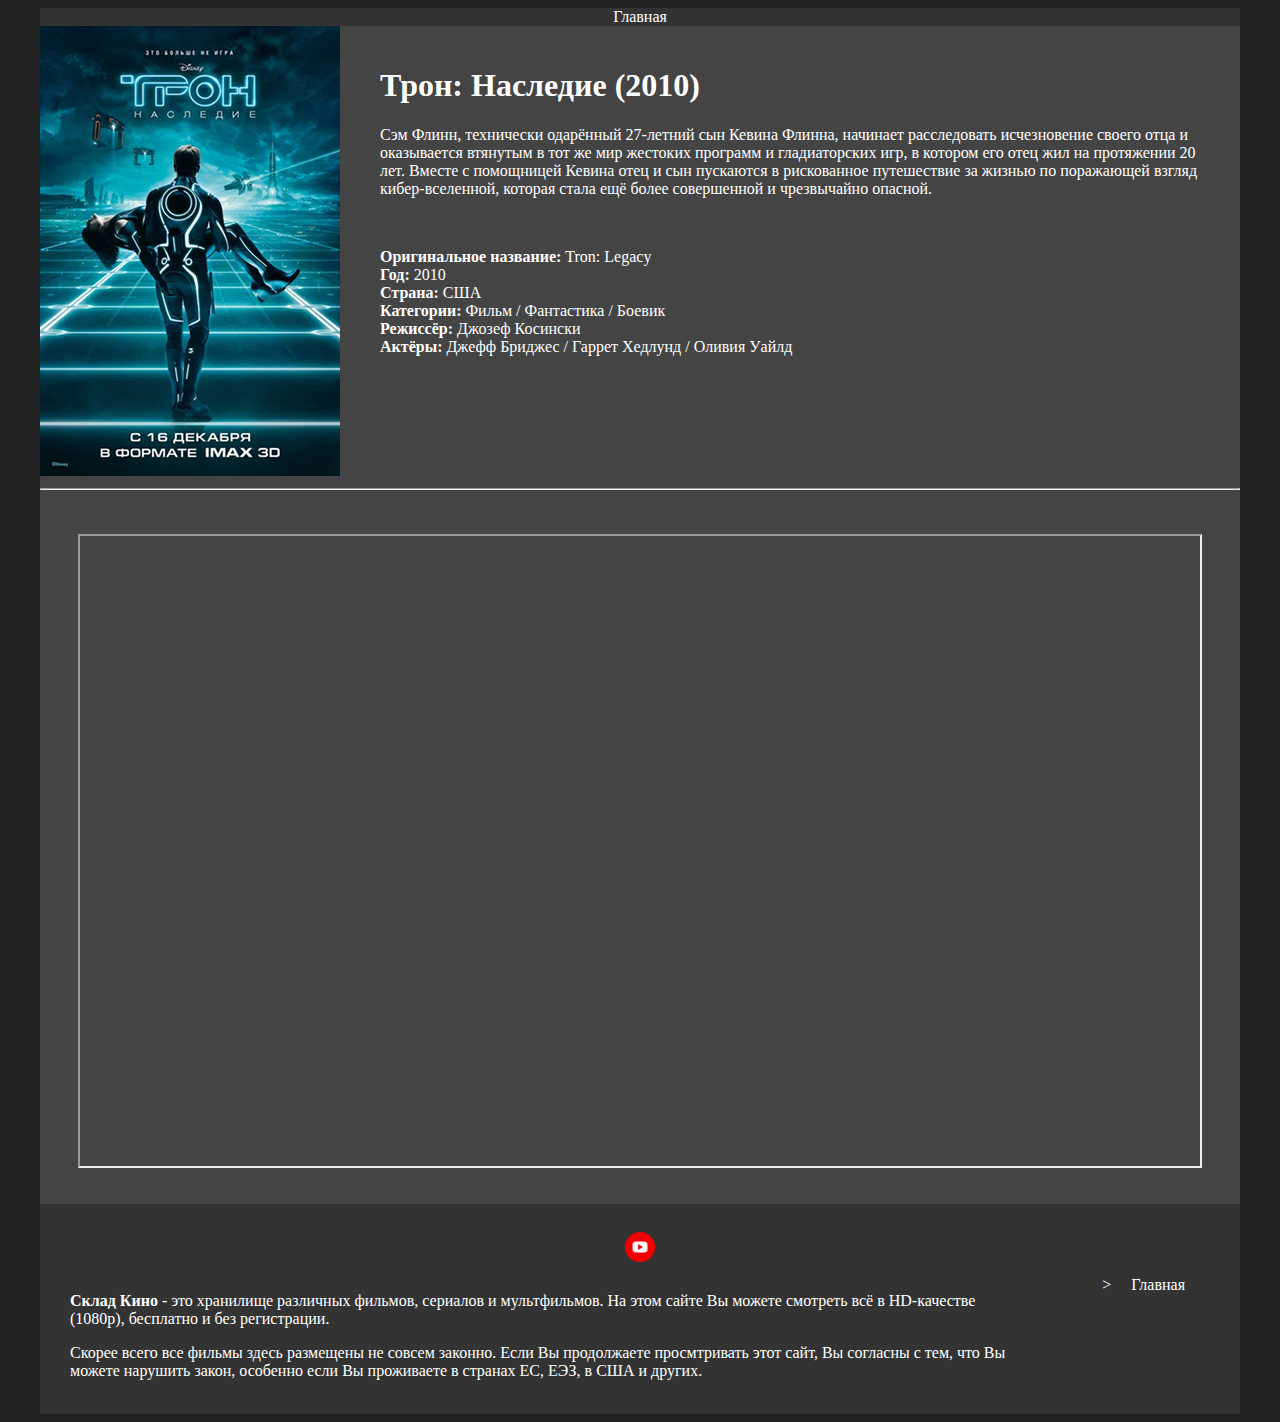
<file: movies/tron_legacy_2010.html>
<!DOCTYPE html>
<html lang="ru">
    <head>
        <meta charset="UTF-8">
        <link href="../styles.css" rel="stylesheet">
        <title>Трон: Наследие - Смотреть онлайн</title>
    </head>
    <body>
        <div class="container">
            <header>
                <nav>
                    <ul>
                        <il><a href="../index.html">Главная</a></il>
                    </ul>
                </nav>
                </header>
            <main>
                <section class="movie-info">
                    <div class="movie-poster">
                        <img src="../posters/tron_legacy_2010.png">
                    </div>
                    <div class="movie-text">
                        <h1>Трон: Наследие (2010)</h1>
                        <p>Сэм Флинн, технически одарённый 27-летний сын Кевина Флинна, начинает расследовать исчезновение своего отца и оказывается втянутым в тот же мир жестоких программ и 
                            гладиаторских игр, в котором его отец жил на протяжении 20 лет. Вместе с помощницей Кевина отец и сын пускаются в рискованное путешествие за жизнью по поражающей 
                            взгляд кибер-вселенной, которая стала ещё более совершенной и чрезвычайно опасной.</p>
                        <br>
                        <ul>
                            <li><b>Оригинальное название:</b> Tron: Legacy</li>
                            <li><b>Год:</b> 2010</li>
                            <li><b>Страна:</b> США</li>
                            <li><b>Категории:</b> Фильм / Фантастика / Боевик</li>
                            <li><b>Режиссёр:</b> Джозеф Косински</li>
                            <li><b>Актёры:</b> Джефф Бриджес / Гаррет Хедлунд / Оливия Уайлд</li>
                        </ul>
                    </div>
                </section>
                <hr><br><br>
                <div class="movie-player">
                    <iframe src="https://api.embess.ws/embed/movie/10023" allowfullscreen></iframe>
                </div>
                <br><br>
            </main>
            <footer>
                <br>
                <section class="icons">
                    <div class="img-icon">
                        <a href="https://www.youtube.com/watch?v=GtL1huin9EE&ab_channel=CSAAInsuranceGroup%2CaAAAInsurer">
                            <img src="../icons/youtube.png"></a>
                    </div>
                </section>
                <div class="sidebar-container">
                    <div class="description">
                        <p><b>Склад Кино</b> - это хранилище различных фильмов, сериалов и мультфильмов. На этом сайте Вы можете смотреть всё в HD-качестве (1080p), бесплатно и без 
                            регистрации.</p>
                        <p>Скорее всего все фильмы здесь размещены не совсем законно. Если Вы продолжаете просмтривать этот сайт, Вы согласны с тем, что Вы можете нарушить закон, особенно если 
                            Вы проживаете в странах ЕС, ЕЭЗ, в США и других.</p>
                    </div>
                    <div class="sidebar">
                        <nav>
                            <ul>
                                <li><a href="../index.html">Главная</a></li>
                            </ul>
                        </nav>
                    </div>
                </div>
                <br>
            </footer>
        </div>
    </body>
</html>
</file>
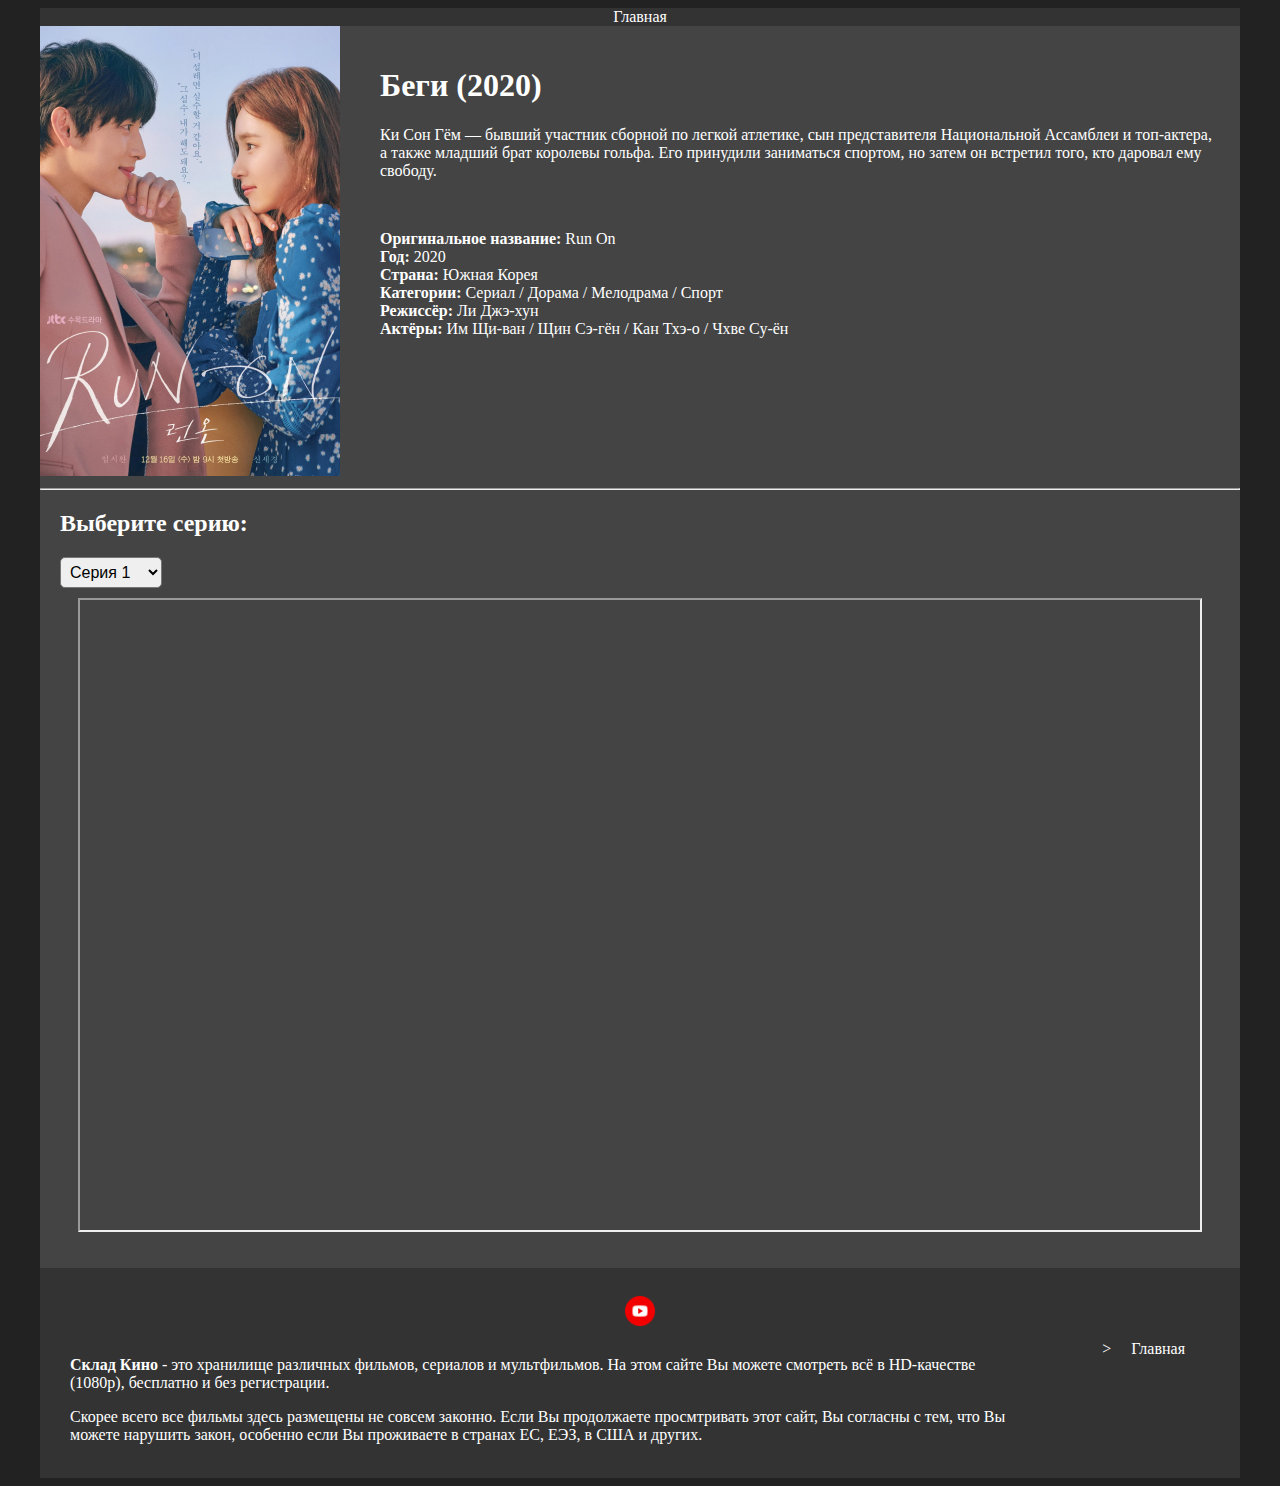
<file: series/run_on_2020.html>
<!DOCTYPE html>
<html lang="ru">
    <head>
        <meta charset="UTF-8">
        <meta name="viewport" content="width=device-width, initial-scale=1.0">
        <link href="../styles.css" rel="stylesheet">
        <title>Беги - Смотреть онлайн</title>
    </head>
    <body>
        <div class="container">
            <header>
                <nav>
                    <ul>
                        <il><a href="../index.html">Главная</a></il>
                    </ul>
                </nav>
                </header>
            <main>
                <section class="movie-info">
                    <div class="movie-poster">
                        <img src="../posters/run_on_2020.png">
                    </div>
                    <div class="movie-text">
                        <h1>Беги (2020)</h1>
                        <p>Ки Сон Гём — бывший участник сборной по легкой атлетике, сын представителя Национальной Ассамблеи и топ-актера, а также младший брат королевы гольфа. Его принудили 
                            заниматься спортом, но затем он встретил того, кто даровал ему свободу.</p>
                        <br>
                        <ul>
                            <li><b>Оригинальное название:</b> Run On</li>
                            <li><b>Год:</b> 2020</li>
                            <li><b>Страна:</b> Южная Корея</li>
                            <li><b>Категории:</b> Сериал / Дорама / Мелодрама / Спорт</li>
                            <li><b>Режиссёр:</b> Ли Джэ-хун</li>
                            <li><b>Актёры:</b> Им Щи-ван / Щин Сэ-гён / Кан Тхэ-о / Чхве Су-ён</li>
                        </ul>
                    </div>
                </section>
                <hr>
                <h2>Выберите серию:</h2>
                <select id="episode-select"></select>
                <div class="movie-player">
                    <iframe id="player" src="https://rutube.ru/play/embed/3472ef103cfb0f13003bead8ed9a0c7b" allowfullscreen></iframe>
                </div>
                <script>
                    let episodes = [
                        "https://rutube.ru/play/embed/3472ef103cfb0f13003bead8ed9a0c7b", //1
                        "https://rutube.ru/play/embed/ee3eee145b2e7f52c569385a33c8b3be", //2
                        "https://rutube.ru/play/embed/6ee595b6b773330662c213670ff3dd29", //3
                        "https://rutube.ru/play/embed/61b730e0931e5505341dd9dd0d65d373", //4
                        "https://rutube.ru/play/embed/e40abae4c8a425bc71f6722ad6e5d664", //5
                        "https://rutube.ru/play/embed/8ba7b5c798a16a36f4bc16775386f4ee", //6
                        "https://rutube.ru/play/embed/4ac422580814ad694142c793d77189f2", //7
                        "https://rutube.ru/play/embed/93a1b210dc77fba05c0d6a24bf49a149", //8
                        "https://rutube.ru/play/embed/a1b91f006b7dff1b852ab1eb9e870413", //9
                        "https://rutube.ru/play/embed/34a6b30448d49ab57c212059447a84df", //10
                        "https://rutube.ru/play/embed/3336400dcb0c59d006d874045db84af4", //11
                        "https://rutube.ru/play/embed/a4b8d0c463c401b36fc59f12e01967f0", //12
                        "https://rutube.ru/play/embed/5701998e42575f3029597605a754a2f7", //13
                        "https://rutube.ru/play/embed/b872313304ab91d28fad91aa0d4faa71", //14
                        "https://rutube.ru/play/embed/43dce6a94456eb72630a227393224ec5", //15
                        "https://rutube.ru/play/embed/d4c7e423d38977f36d2c323643674cef", //16
                    ];
                    let container = document.getElementById("episode-select");
                    for (let i = 0; i < episodes.length; i++) {
                        let option = document.createElement("option");
                        option.value = episodes[i];
                        option.innerText = `Серия ${i + 1}`;
                        container.appendChild(option);
                        };
                    container.onchange = function () {
                        document.getElementById("player").src = this.value;
                    }
                </script>
                <br><br>
            </main>
            <footer>
                <br>
                <section class="icons">
                    <div class="img-icon">
                        <a href="https://www.youtube.com/watch?v=GtL1huin9EE&ab_channel=CSAAInsuranceGroup%2CaAAAInsurer">
                            <img src="../icons/youtube.png"></a>
                    </div>
                </section>
                <div class="sidebar-container">
                    <div class="description">
                        <p><b>Склад Кино</b> - это хранилище различных фильмов, сериалов и мультфильмов. На этом сайте Вы можете смотреть всё в HD-качестве (1080p), бесплатно и без 
                            регистрации.</p>
                        <p>Скорее всего все фильмы здесь размещены не совсем законно. Если Вы продолжаете просмтривать этот сайт, Вы согласны с тем, что Вы можете нарушить закон, особенно если 
                            Вы проживаете в странах ЕС, ЕЭЗ, в США и других.</p>
                    </div>
                    <div class="sidebar">
                        <nav>
                            <ul>
                                <li><a href="../index.html">Главная</a></li>
                            </ul>
                        </nav>
                    </div>
                </div>
                <br>
            </footer>
        </div>
    </body>
</html>
</file>
<file: styles.css>
/*general*/

body {
    background-color: #222222;
    color: #FFFFFF;
    font-family: 'Noto Sans';
}

a {
    color: #FFFFFF;
    text-decoration: none;
}

    /*navigation*/
    header nav {
        background-color: #333333;
    }
    header nav ul {
        list-style: none;
        margin: 0;
        padding: 0;
        display: flex;
        justify-content: center;
    }
    header nav li {
        margin: 10px ;
    }
    header nav a {
        padding: 10px;
        border-radius: 5px;
    }
    /*navigation*/

.container {
    max-width: 1200px;
    background-color: #444444;
    margin: 0 auto;
}

.main-h1 {
    margin-left: 20px;
}

footer {
    background-color: #333333;
}

.icons {
    display: flex;
    flex-wrap: wrap;
    justify-content: center;
    padding: 5px;
}
.img-icon {
    margin: 5px;
}
.img-icon img {
    width: 30px;
}

.description {
    margin-left: 30px;
    margin-right: 30px;
}

.sidebar-container {
    display: flex;
    justify-content: space-between;
    margin-right: 30px;
}
.sidebar {
    margin-left: 30px;
}
footer nav ul {
    list-style-type: none;
    margin: 0;
    padding-left: 0;
    
}
footer nav li {
    margin: 0 10px;
}
footer nav li::before {
    content: ">";
    margin-right: 5px;
}
footer nav a {
    padding: 10px 15px;
    border-radius: 5px;
}

/*general*/

/*index*/

.listing {
    display: flex;
    flex-wrap: wrap;
    align-items: center;
}

.movie {
    flex: 1 0 auto;
    margin: 10px;
    text-align: center;
}
.movie img {
    width: 200px;
    transition: transform 0.3s ease-in-out;
}
.movie img:hover {
    transform: scale(1.1);
}

/*index*/

/*movies*/

.movie-player {
    display: flex;
    justify-content: center;
}
.movie-player iframe {
    width: 1120px;
    height: 630px;
}

.movie-info {
    display: grid;
    grid-template-columns: auto 1fr;
    gap: 20px;
}
.movie-info img {
    width: 300px;
}
.movie-info ul {
    list-style: none;
    padding: 0;
}
.movie-text {
    padding: 20px;
}

h2 {
    margin-left: 20px;
}

#episode-select {
    font-size: 16px;
    padding: 5px;
    margin-left: 20px;
    margin-bottom: 10px;
    border-radius: 5px;
}
/*movies*/
</file>
